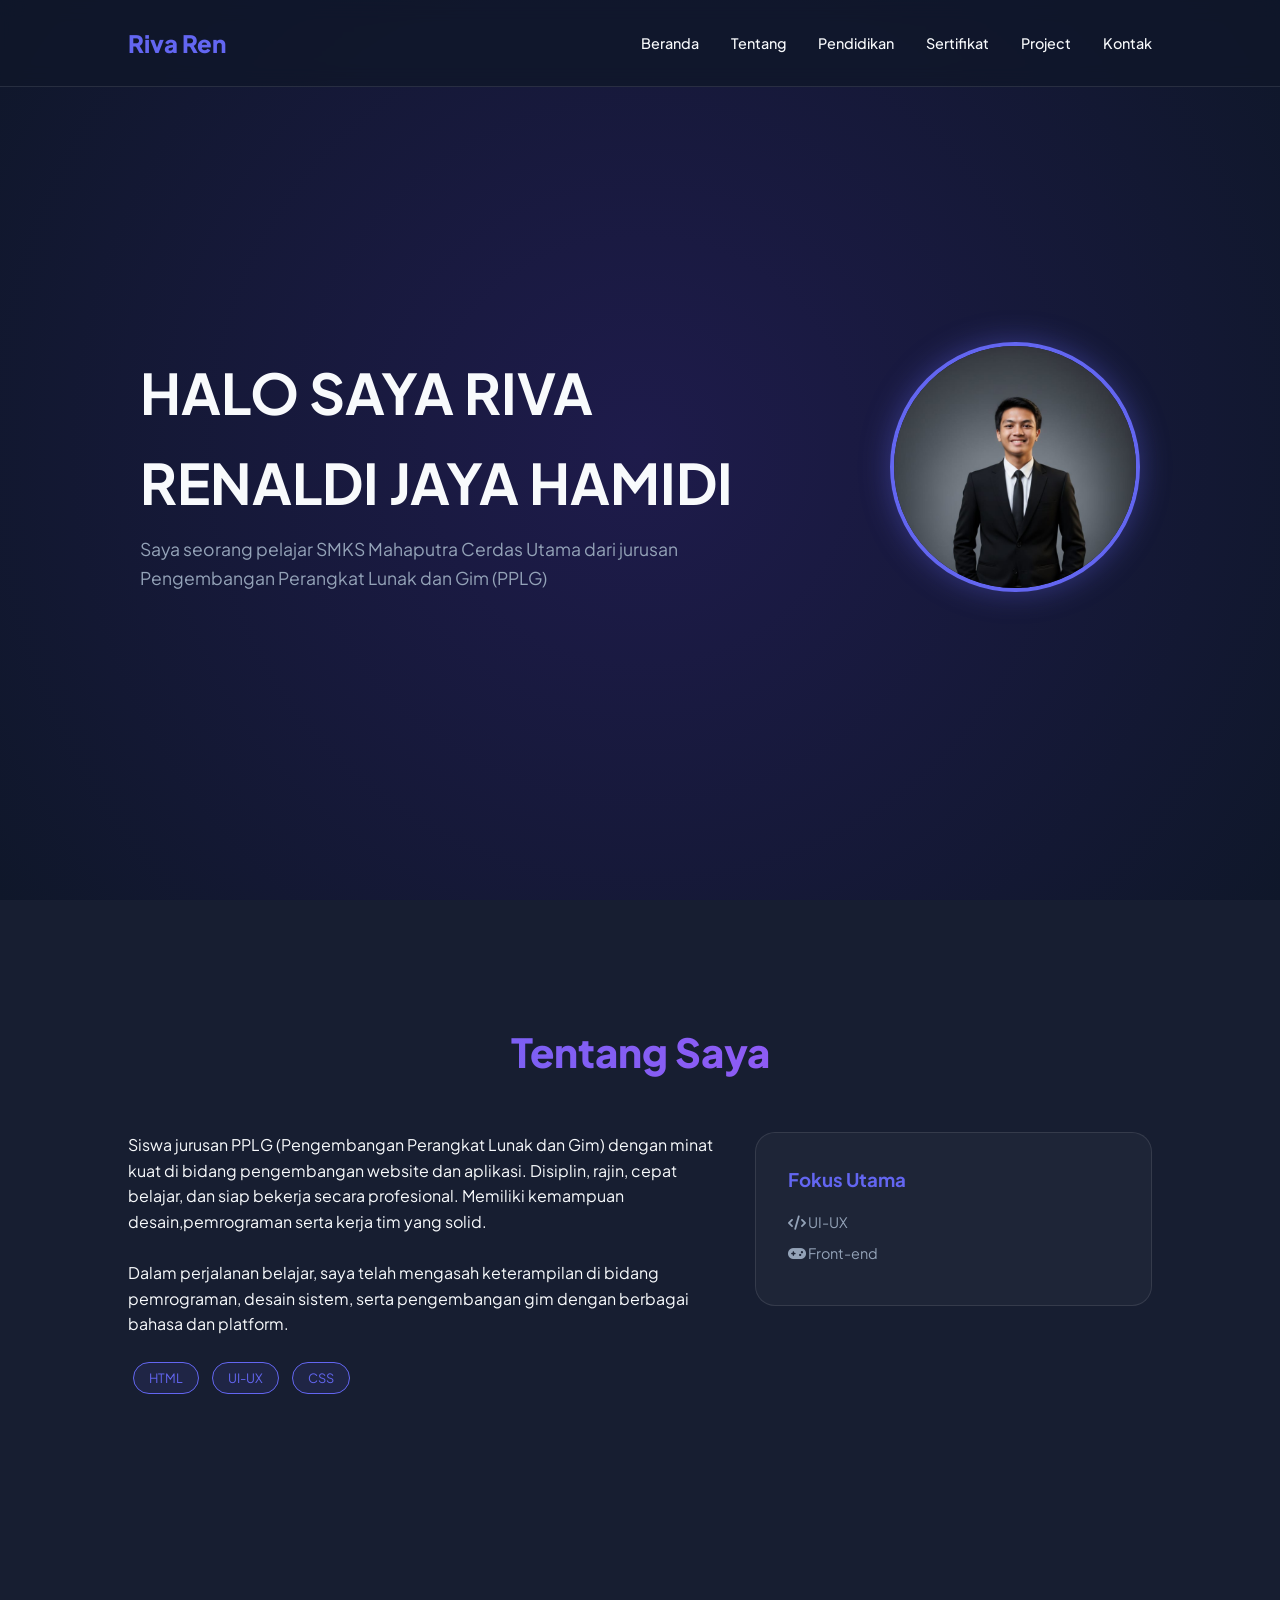
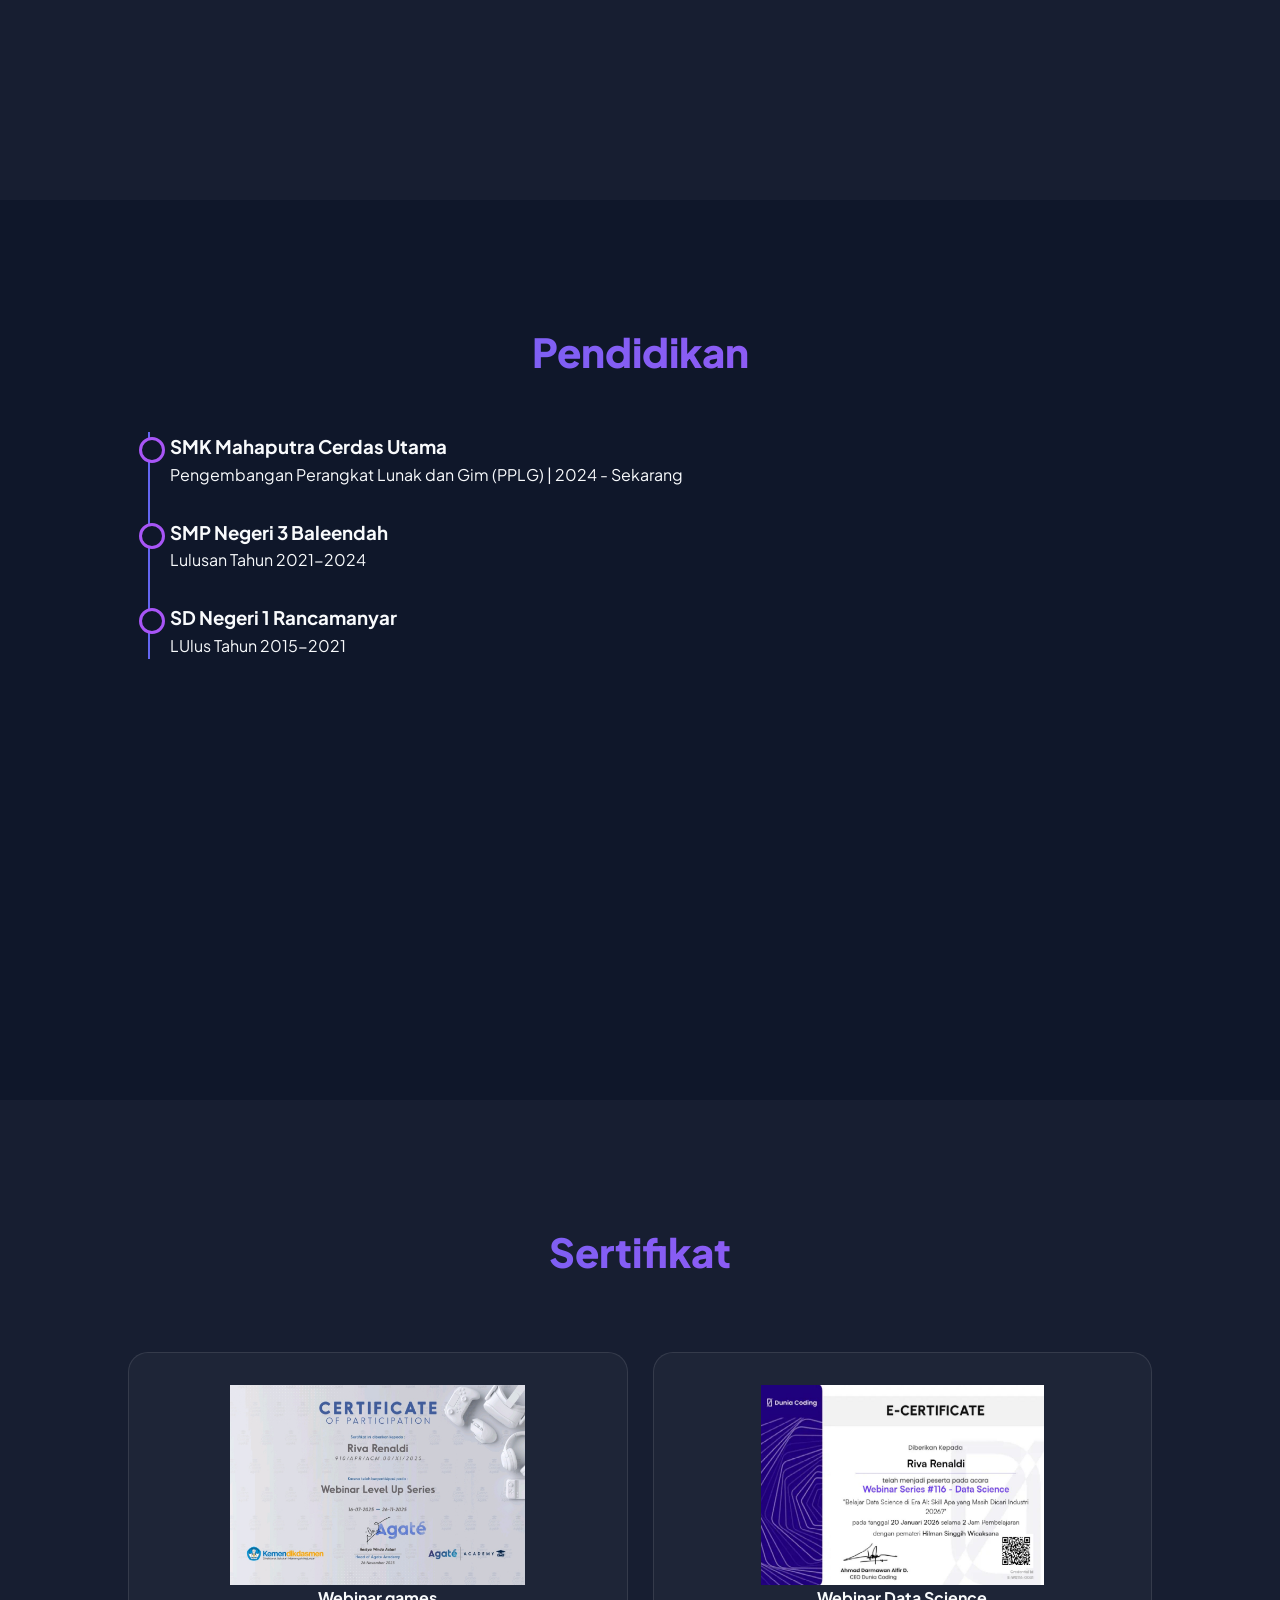
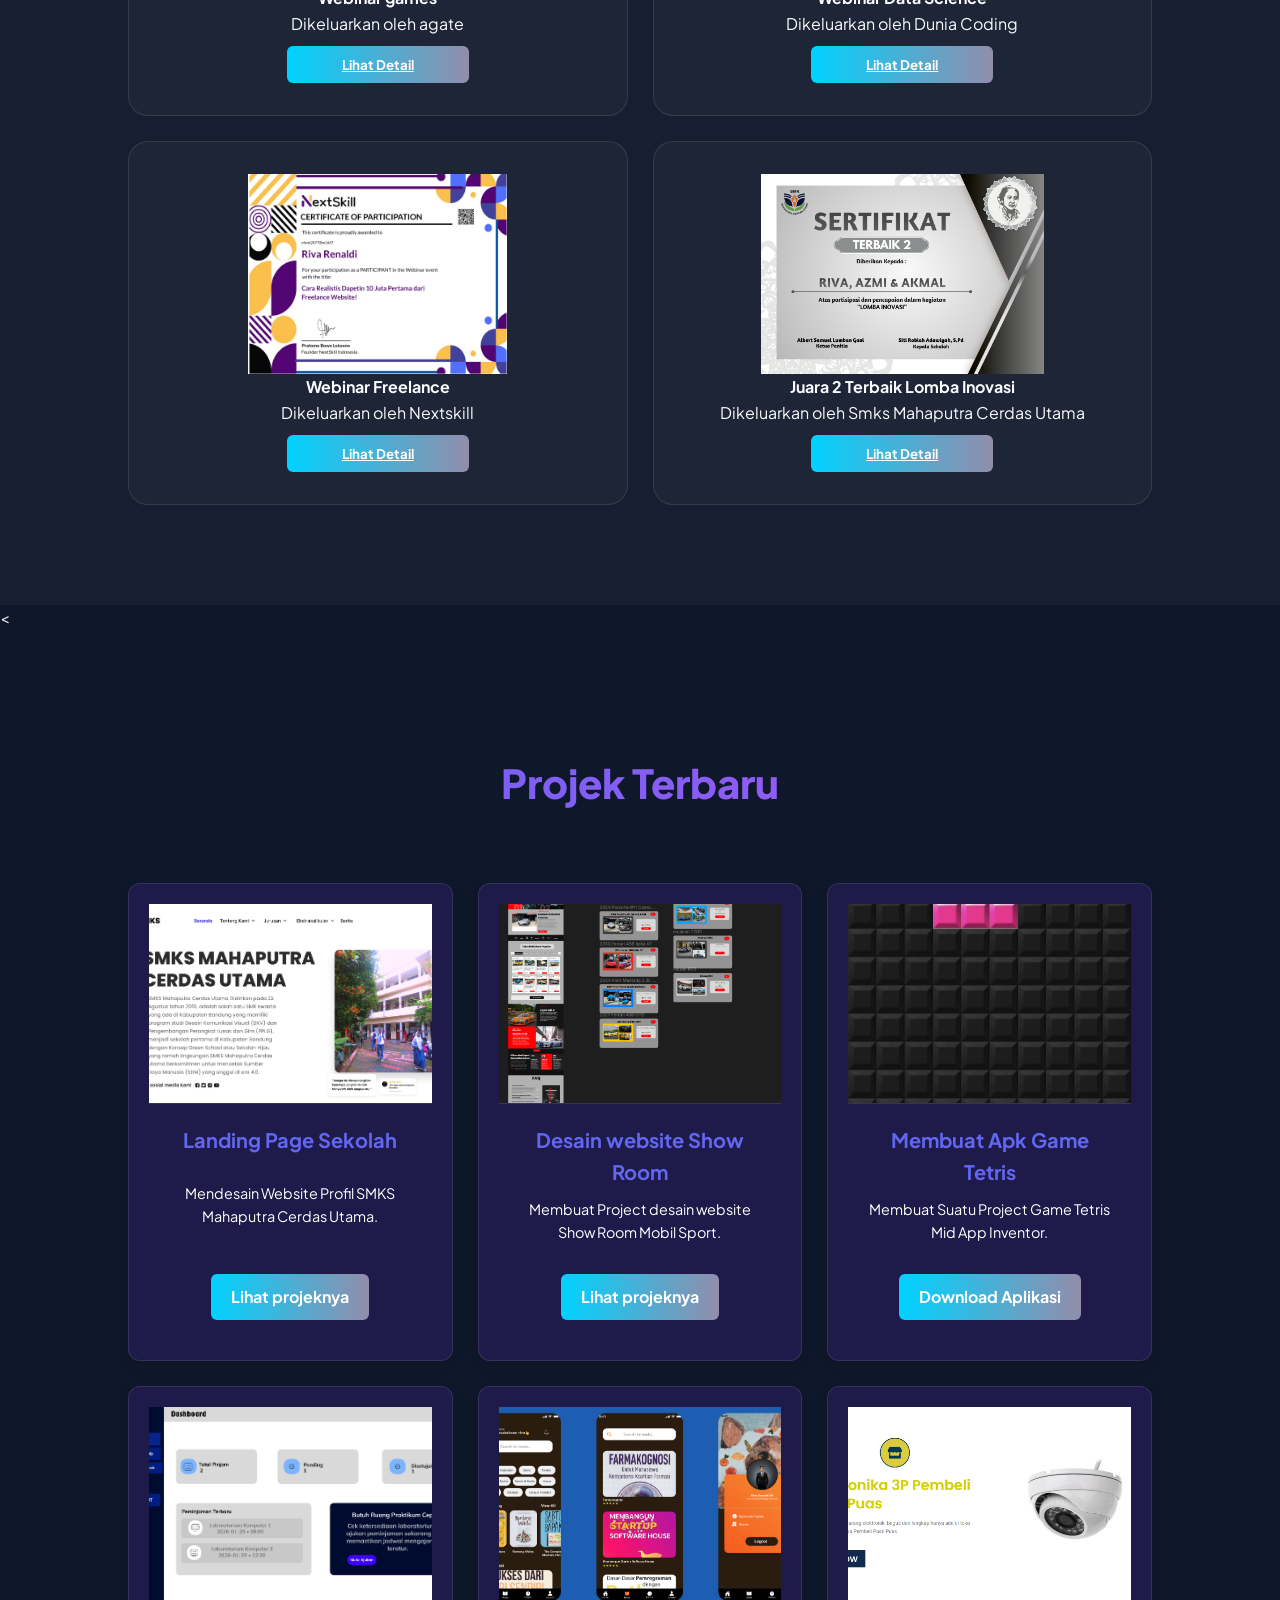
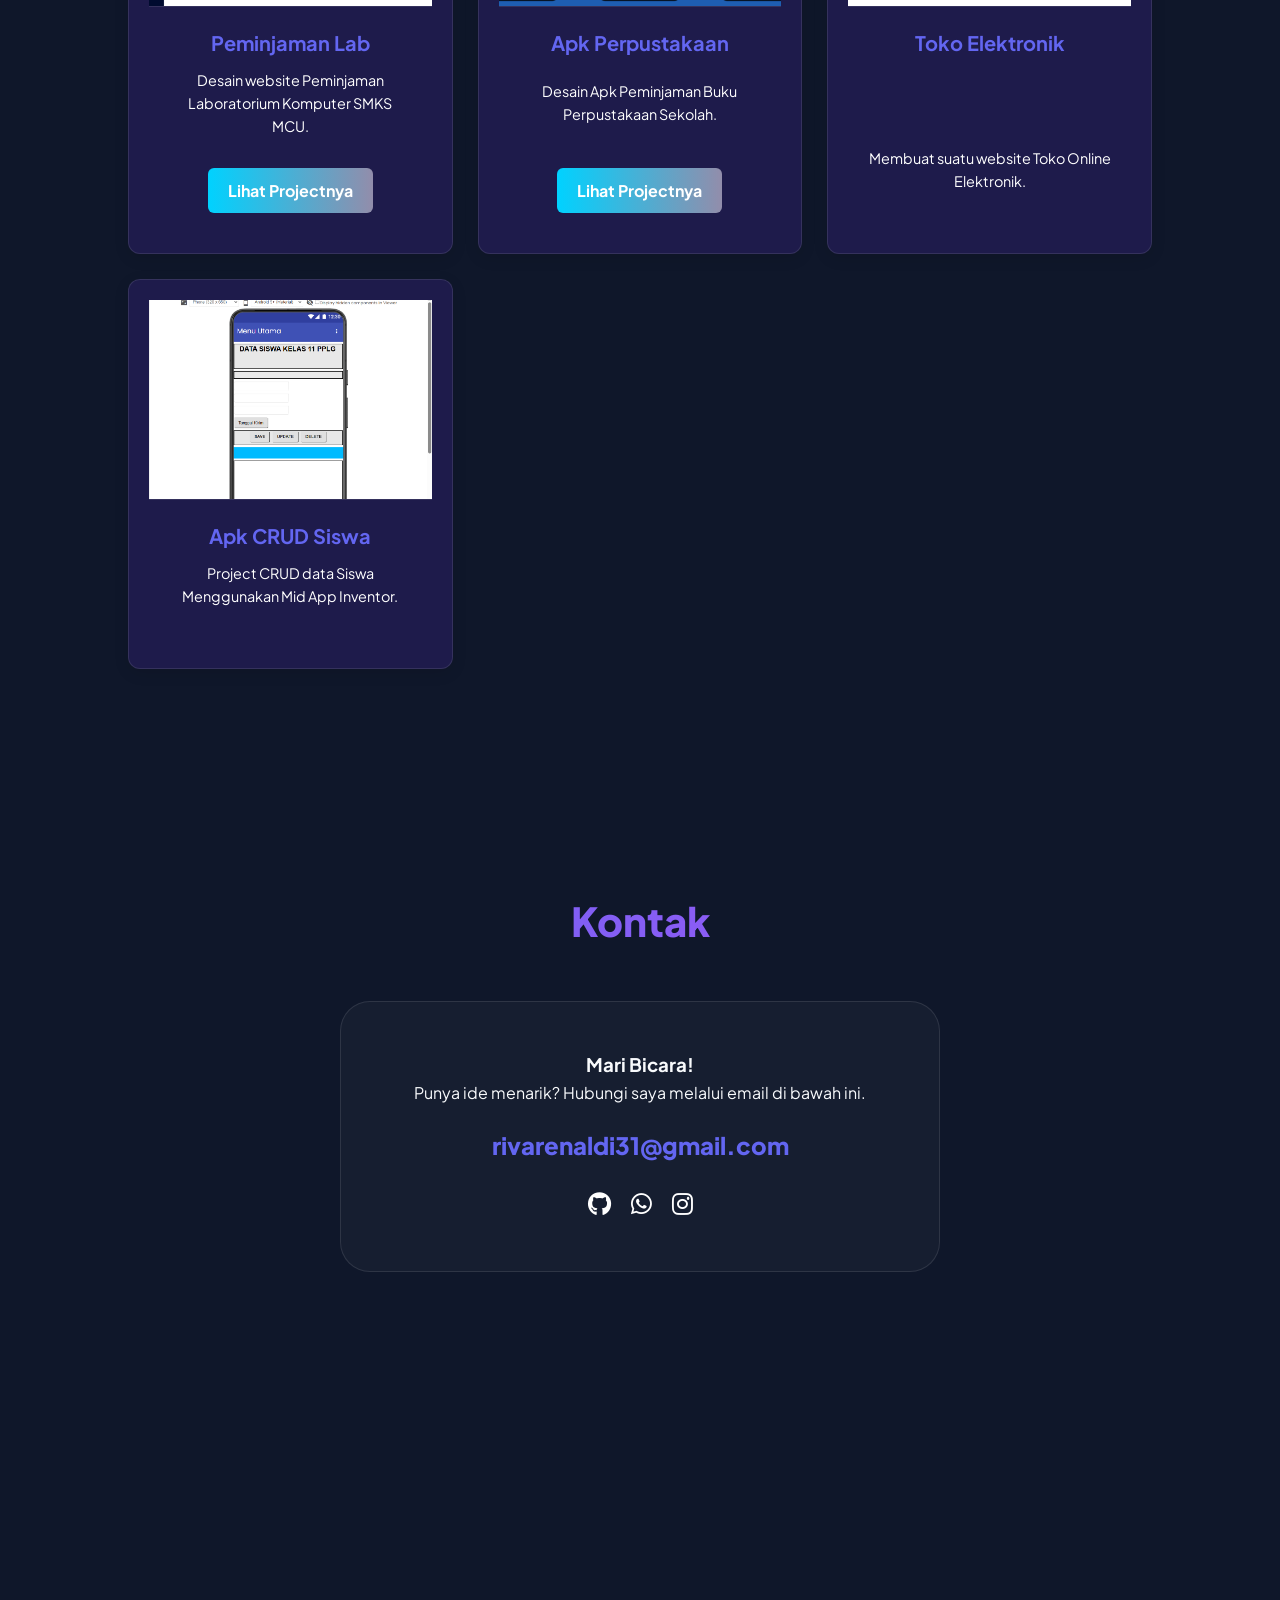
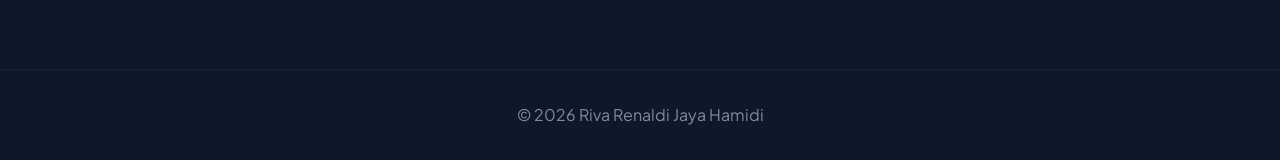
<file: index.html>
<!DOCTYPE html>
<html lang="id">
<head>
    <meta charset="UTF-8">
    <meta name="viewport" content="width=device-width, initial-scale=1.0">
    <title>Portfolio Profesional | Riva Ren</title>
    <link href="https://cdnjs.cloudflare.com/ajax/libs/font-awesome/6.4.0/css/all.min.css" rel="stylesheet">
    <link href="https://fonts.googleapis.com/css2?family=Plus+Jakarta+Sans:wght@300;400;600;800&display=swap" rel="stylesheet">
    <link rel="stylesheet" href="style.css">
</head>
<body>

    <nav>
        <div class="logo">Riva Ren</div>
        <ul class="nav-links">
            <li><a href="#beranda">Beranda</a></li>
            <li><a href="#tentang">Tentang</a></li>
            <li><a href="#pendidikan">Pendidikan</a></li>
            <li><a href="#sertifikat">Sertifikat</a></li>
            <li><a href="#project">Project</a></li>
            <li><a href="#kontak">Kontak</a></li>
        </ul>
    </nav>

   <section id="beranda">
    <div class="hero-container">
        <div class="hero-text">
            <h1>HALO SAYA RIVA RENALDI JAYA HAMIDI</h1>
            <p>Saya seorang pelajar SMKS Mahaputra Cerdas Utama dari jurusan Pengembangan Perangkat Lunak dan Gim (PPLG)</p>
        </div>
        <div class="photo-container">
            <img src="foto saya.png" alt="Foto Riva Ren">
        </div>
    </div>
</section>

    <section id="tentang">
        <h2 class="section-title">Tentang Saya</h2>
        <div class="about-grid">
            <div class="text-content">
                <p>
                   Siswa jurusan PPLG (Pengembangan Perangkat Lunak dan Gim) dengan minat kuat di bidang pengembangan website dan aplikasi. 
                   Disiplin, rajin, cepat belajar, dan siap bekerja secara profesional. Memiliki kemampuan desain,pemrograman serta kerja tim yang solid.
                </p>
                <br>
                <p>
                    Dalam perjalanan belajar, saya telah mengasah keterampilan di bidang pemrograman, desain sistem, 
                    serta pengembangan gim dengan berbagai bahasa dan platform.
                </p>
                <div style="margin-top: 20px;">
                    <span class="skill-tag">HTML</span>
                    <span class="skill-tag">UI-UX</span>
                    <span class="skill-tag">CSS</span>
                </div>
            </div>
            
            <div class="card">
                <h3 style="color: var(--primary); margin-bottom: 1rem;">Fokus Utama</h3>
                <ul style="list-style: none; font-size: 0.9rem; color: var(--slate-400);">
                    <li style="margin-bottom: 0.5rem;"><i class="fas fa-code"></i> UI-UX</li>
                    <li style="margin-bottom: 0.5rem;"><i class="fas fa-gamepad"></i> Front-end</li>
                </ul>
            </div>
        </div>
    </section>

    <section id="pendidikan">
        <h2 class="section-title">Pendidikan</h2>
        <div class="timeline">
             <div class="timeline-item">
                <h3>SMK Mahaputra Cerdas Utama </h3>
                <p>Pengembangan Perangkat Lunak dan Gim (PPLG) | 2024 - Sekarang</p>
            </div>
            <div class="timeline-item">
                <h3>SMP Negeri 3 Baleendah</h3>
                <p>Lulusan Tahun 2021-2024</p>
            </div>
            <div class="timeline-item">
                <h3>SD Negeri 1 Rancamanyar </h3>
                <p>LUlus Tahun 2015-2021</p>
            </div>
        </div>
    </section>

    <section id="sertifikat" style="background: var(--glass);">
    <h2 class="section-title">Sertifikat</h2>
    <div class="grid-project">
        <div class="card cert-card">
            <div class="cert-img-container">
                <img src="agate.jpeg" alt="Google IT Automation Certificate">
                
            </div>
        <center>
                <h4>Webinar games</h4>
                <p>Dikeluarkan oleh agate </p>
                
                <button onclick="readMore()" id="myBtn" class="btn-lihat"><a href="agate.jpeg" class=" btn-custom" target="_blank">Lihat Detail</a></button>
            <div class="cert-content">
            </div>
        </center>
        </div>

    

        <div class="card cert-card">
            <div class="cert-img-container">
                <img src="dunia coding.jpeg" alt="Responsive Web Design Certificate">
            </div>
            <div class="cert-content">
         <center>
                <h4>Webinar Data Science</h4>
                <p>Dikeluarkan oleh Dunia Coding</p>
                 <button onclick="readMore()" id="myBtn" class="btn-lihat"><a href="dunia coding.jpeg" class=" btn-custom" target="_blank">Lihat Detail</a></button>
            <div class="cert-content">
        </center>
            </div>
        </div>

         
        <div class="card cert-card">
            <div class="cert-img-container">
                <img src="nextskill.jpeg" alt="Google IT Automation Certificate">
            </div>
            <div class="cert-content">
        <center>         
                <h4>Webinar Freelance</h4>
                <p>Dikeluarkan oleh Nextskill</p>
                  <button onclick="readMore()" id="myBtn" class="btn-lihat"><a href="nextskill.jpeg" class=" btn-custom" target="_blank">Lihat Detail</a></button>
            <div class="cert-content">
        </center>
            </div>
        </div>

         <div class="card cert-card">
            <div class="cert-img-container">
                <img src="2.png" alt="Google IT Automation Certificate">
            </div>
            <div class="cert-content">
        <center>        
                <h4>Juara 2 Terbaik Lomba Inovasi</h4>
                <p>Dikeluarkan oleh Smks Mahaputra Cerdas Utama</p>
                  <button onclick="readMore()" id="myBtn" class="btn-lihat"><a href="sm" class=" btn-custom" target="_blank">Lihat Detail</a></button>
            <div class="cert-content">
        </center>
            </div> 
        </div>
    </div>
    
</section>

    <<section id="project">
    <h2 class="section-title">Projek Terbaru</h2>
    
    <div class="grid-project">
        
        <div class="card project-card">
            <div class="project-img">
                <img src="web mahput.png" alt="Landing Page Sekolah">
            </div>
            <div class="project-info">
                <h3>Landing Page Sekolah</h3>
                <p>Mendesain Website Profil SMKS Mahaputra Cerdas Utama.</p>
                <div class="btn-container">
                    <a href="https://www.figma.com/proto/Pw1wVZrSuoRRz3HZuvbgwv/TENTANG-SMKS-MAHPUT?node-id=1-13" class="btn-lihat" target="_blank">Lihat projeknya</a>
                </div>
            </div>
        </div>

        <div class="card project-card">
            <div class="project-img">
                <img src="show room (1).png" alt="Desain website Show Room">
            </div>
            <div class="project-info">
                <h3>Desain website Show Room</h3>
                <p>Membuat Project desain website Show Room Mobil Sport.</p>
                <div class="btn-container">
                    <a href="https://www.figma.com/proto/T783RobedBTJVgUJxo3NgK/riva-project-jual-mobil-sport?node-id=1-13" class="btn-lihat" target="_blank">Lihat projeknya</a>
                </div>
            </div>
        </div>

        <div class="card project-card">
            <div class="project-img">
                <img src="game.jpeg" alt="Gim Tetris">
            </div>
            <div class="project-info">
                <h3>Membuat Apk Game Tetris</h3>
                <p>Membuat Suatu Project Game Tetris Mid App Inventor.</p>
                <div class="btn-container">
                    <a href="Gametetris (3).apk" class="btn-lihat" target="_blank">Download Aplikasi</a>
                </div>
            </div>
        </div>

        <div class="card project-card">
            <div class="project-img">
                <img src="Cuplikan layar 2026-04-16 082738.png" alt="Peminjaman Lab">
            </div>
            <div class="project-info">
                <h3>Peminjaman Lab</h3>
                <p>Desain website Peminjaman Laboratorium Komputer SMKS MCU.</p>
                <div class="btn-container">
                    <a href="https://www.figma.com/proto/dGV3AJzYmlifHeYPOkmuxS/Peminjaman-leb?node-id=8-108" class="btn-lihat" target="_blank">Lihat Projectnya</a>
                </div>
            </div>
        </div>

        <div class="card project-card">
            <div class="project-img">
                <img src="perpustakaa.png" alt="Perpustakaan">
            </div>
            <div class="project-info">
                <h3>Apk Perpustakaan</h3>
                <p>Desain Apk Peminjaman Buku Perpustakaan Sekolah.</p>
                <div class="btn-container">
                    <a href="https://www.figma.com/proto/EH66l3YVS9bwxtNIPJ6YSP/Tugas-TIK?node-id=0-224" class="btn-lihat" target="_blank">Lihat Projectnya</a>
                </div>
            </div>
        </div>

        <div class="card project-card">
            <div class="project-img">
                <img src="web elektronik.png" alt="Toko Elektronik">
            </div>
            <div class="project-info">
                <h3>Toko Elektronik</h3>
                <p>Membuat suatu website Toko Online Elektronik.</p>
                </div>
        </div>

        <div class="card project-card">
            <div class="project-img">
                <img src="crud.png" alt="CRUD Data Siswa">
            </div>
            <div class="project-info">
                <h3>Apk CRUD Siswa</h3>
                <p>Project CRUD data Siswa Menggunakan Mid App Inventor.</p>
            </div>
        </div>

    </div> </section>

    <section id="kontak">
        <h2 class="section-title">Kontak</h2>
        <div class="contact-box">
            <h3>Mari Bicara!</h3>
            <p>Punya ide menarik? Hubungi saya melalui email di bawah ini.</p>
            <p style="margin: 20px 0; font-size: 1.5rem; font-weight: 800; color: var(--primary);">rivarenaldi31@gmail.com</p>
            <div style="display: flex; justify-content: center; gap: 20px; font-size: 1.5rem;">
                <a href="https://github.com/rivaren" style="color: white;"><i class="fab fa-github"></i></a>
                <a href="https://wa.me/6283865019373" style="color: white;"><i class="fab fa-whatsapp"></i></a>
                <a href="https://www.instagram.com/riva_ren_09?igsh=MWZubXZzaHU1MW9rZA==" style="color: white;"><i class="fab fa-instagram"></i></a>
            </div>
        </div>
    </section>

    <footer style="padding: 2rem; text-align: center; opacity: 0.5; border-top: 1px solid var(--glass-border);">
        <p>&copy; 2026 Riva Renaldi Jaya Hamidi</p>
    </footer>

    <script src="portofolio .js"></script>
</body>
</html>
</file>
<file: style.css>
:root {
    --primary: #6366f1;
    --secondary: #a855f7;
    --dark: #0f172a;
    --light: #f8fafc;
    --slate-400: #94a3b8;
    --glass: rgba(255, 255, 255, 0.03);
    --glass-border: rgba(255, 255, 255, 0.1);
}

* {
    margin: 0; padding: 0; box-sizing: border-box;
    font-family: 'Plus Jakarta Sans', sans-serif;
    scroll-behavior: smooth;
}

body {
    background-color: var(--dark);
    color: var(--light);
    line-height: 1.6;
    overflow-x: hidden;
}

/* --- Navigasi --- */
nav {
    position: fixed;
    top: 0; width: 100%;
    padding: 1.5rem 10%;
    display: flex; justify-content: space-between; align-items: center;
    z-index: 1000;
    background: rgba(15, 23, 42, 0.8);
    backdrop-filter: blur(10px);
    border-bottom: 1px solid var(--glass-border);
}

.logo { font-size: 1.5rem; font-weight: 800; color: var(--primary); }
.nav-links { display: flex; gap: 2rem; list-style: none; }
.nav-links a {
    color: var(--light); text-decoration: none;
    font-size: 0.9rem; font-weight: 500; transition: 0.3s;
}
.nav-links a:hover { color: var(--primary); }

/* --- Global Section --- */
section { padding: 120px 10% 80px; min-height: 100vh; }

.section-title {
    font-size: 2.5rem; 
    font-weight: 800; 
    margin-bottom: 3rem;
    text-align: center; 
    background: linear-gradient(to right, var(--primary), var(--secondary));
    
    /* Bagian yang tadi salah */
    -webkit-background-clip: text; 
    background-clip: text; /* Tambahkan ini juga untuk kompatibilitas */
    -webkit-text-fill-color: transparent;
}

/* --- 1. Beranda (Hero) --- */
#beranda {
    display: flex;
    flex-direction: column;
    justify-content: center;
    align-items: center;
    text-align: center;
    background: radial-gradient(circle at center, #1e1b4b 0%, var(--dark) 100%);
}

.photo-container {
    margin-top: 2rem;
}

.photo-container img {
    width: 180px;
    height: 180px;
    border-radius: 50%;
    object-fit: cover;
    border: 4px solid var(--primary);
    box-shadow: 0 0 20px rgba(99, 102, 241, 0.3);
}

#beranda h1 { font-size: 3.5rem; margin-bottom: 0.5rem; text-transform: uppercase; }
#beranda p { font-size: 1.1rem; color: var(--slate-400); max-width: 650px; }

/* --- 2. Tentang Saya --- */
#tentang { background: var(--glass); }
.about-grid { display: grid; grid-template-columns: 1.2fr 0.8fr; gap: 2rem; align-items: start; }

.skill-tag {
    display: inline-block; padding: 5px 15px; background: rgba(99, 102, 241, 0.1);
    color: var(--primary); border: 1px solid var(--primary);
    border-radius: 20px; font-size: 0.8rem; margin: 5px;
}

/* --- 3. Pendidikan --- */
.timeline { border-left: 2px solid var(--primary); padding-left: 20px; margin-left: 20px; }
.timeline-item { margin-bottom: 30px; position: relative; }
.timeline-item::before {
    content: ''; position: absolute; left: -31px; top: 5px;
    width: 20px; height: 20px; background: var(--dark);
    border: 3px solid var(--secondary); border-radius: 50%;
}

/* --- 4. Project & Cards --- */
.grid-project { display: grid; grid-template-columns: repeat(auto-fit, minmax(280px, 1fr)); gap: 20px; }
.card {
    background: var(--glass); border: 1px solid var(--glass-border);
    padding: 2rem; border-radius: 20px; transition: 0.3s;
}
.card:hover { transform: translateY(-10px); border-color: var(--primary); background: rgba(255,255,255,0.05); }

/* --- 5. Kontak --- */
.contact-box {
    max-width: 600px; margin: 0 auto; text-align: center;
    padding: 3rem; background: var(--glass); border-radius: 30px;
    border: 1px solid var(--glass-border);
}

/* --- Responsif --- */
@media (max-width: 768px) {
    .nav-links { display: none; }
    .about-grid { grid-template-columns: 1fr; }
    #beranda h1 { font-size: 2.2rem; }
    .photo-container img { width: 150px; height: 150px; }
}
/* --- 1. Beranda (Hero) --- */
#beranda {
    display: flex;
    justify-content: center;
    align-items: center;
    background: radial-gradient(circle at center, #1e1b4b 0%, var(--dark) 100%);
}

.hero-container {
    display: flex;
    align-items: center;
    justify-content: space-between;
    gap: 50px;
    max-width: 1000px; /* Membatasi lebar agar tidak terlalu jauh ke pinggir */
    text-align: left;  /* Teks menjadi rata kiri agar rapi di samping gambar */
}

.hero-text h1 { 
    font-size: 3.5rem; 
    margin-bottom: 0.5rem; 
    text-transform: uppercase; 
}

.hero-text p { 
    font-size: 1.1rem; 
    color: var(--slate-400); 
    max-width: 500px; 
}

.photo-container {
    margin-top: 0; /* Menghilangkan margin top yang tadi */
}

.photo-container img {
    width: 250px; /* Ukuran sedikit diperbesar agar proporsional */
    height: 250px;
    border-radius: 50%;
    object-fit: cover;
    border: 4px solid var(--primary);
    box-shadow: 0 0 30px rgba(99, 102, 241, 0.4);
}

/* --- Tambahan Responsif --- */
@media (max-width: 768px) {
    .hero-container {
        flex-direction: column-reverse; /* Gambar jadi di atas teks saat di HP */
        text-align: center;
        gap: 20px;
    }
    
    .hero-text p {
        max-width: 100%;
    }
}

/* Mengatur grid sertifikat menjadi 2 kolom */
#sertifikat .grid-project {
    display: grid;
    /* Membuat 2 kolom dengan ukuran yang sama besar */
    grid-template-columns: repeat(2, 1fr); 
    gap: 25px; /* Jarak antar kartu sertifikat */
    max-width: 100%; /* Membatasi lebar agar tidak terlalu melar ke samping */
    margin: 0 auto; /* Mengetengahkan seluruh grid */
}

/* Memastikan gambar sertifikat proporsional */
.cert-img-container {
    height: 200px; /* Kamu bisa sesuaikan tinggi ini */
    overflow: hidden;
}

.cert-img-container img {
    width: 100%;
    height: 100%;
    object-fit: contain; /* Agar gambar memenuhi kotak tanpa gepeng */
}

/* Responsif: Jika dibuka di HP, balikkan menjadi 1 kolom saja */
@media (max-width: 768px) {
    #sertifikat .grid-project {
        grid-template-columns: 1fr;
    }
}

/* --- Style Tambahan Projek --- */
.project-card {
    padding: 0; /* Menghilangkan padding card agar gambar menyentuh tepi */
    display: flex;
    grid-row-end : repeat(3, 1fr);
    flex-direction: column;
    overflow: hidden;
}

.project-img {
    width: 100%;
    height: 200px;
    overflow: hidden;
    border-bottom: 1px solid var(--glass-border);
}

.project-img img {
    width: 100%;
    height: 100%;
    object-fit: cover; /* Gambar akan memenuhi area tanpa merusak rasio */
    transition: transform 0.5s ease;
}

/* Efek zoom saat kartu di-hover */
.project-card:hover .project-img img {
    transform: scale(1.1);
}

.project-info {
    padding: 1.5rem;
}

.project-info h3 {
    color: var(--primary);
    margin-bottom: 0.5rem;
    font-size: 1.25rem;
}

.project-info p {
    font-size: 0.9rem;
    color: var(--slate-400);
}


.btn-custom {
    background: var(--accent-gradient);
    border: none;
    color: rgb(255, 255, 255);
    padding: 12px 35px;
    border-radius: 50px;
    transition: transform 0.3s ease, box-shadow 0.3s ease;
}


.project-card {
    background-color: #1a1a1a;
    color: white;
    padding: 20px;
    border-radius: 15px;
    font-family: sans-serif;
    max-width: 400px;
}

.btn-lihat {
    background: linear-gradient(to right, #00d2ff, #928dab);
    border: none;
    color: white;
    padding: 10px 25px;
    border-radius: 25px;
    cursor: pointer;
    font-weight: bold;
    margin-top: 10px;
    transition: 0.3s;
}

.btn-lihat:hover {
    opacity: 0.8;
}
/* Container Utama */
.grid-project {
    display: grid;
    /* Tampilan Desktop: 3 kolom sama rata */
    grid-template-columns: repeat(3, 1fr); 
    gap: 25px; /* Jarak antar kartu */
    padding: 20px 0;
}

/* Styling Kartu */
.project-card {
    background: #1e1b4b;
    border-radius: 12px;
    overflow: hidden;
    box-shadow: 0 4px 15px rgba(0, 0, 0, 0.1);
    display: flex;
    flex-direction: column;
    transition: transform 0.3s ease;
}

/* Efek saat mouse diarahkan ke kartu */
.project-card:hover {
    transform: translateY(-8px);
}

/* Mengatur Gambar */
.project-img img {
    width: 100%;
    height: 200px;
    object-fit: cover; /* Gambar tidak akan gepeng */
    display: block;
}

/* Area Informasi Teks */
.project-info {
    padding: 20px;
    text-align: center;
    flex-grow: 1; /* Supaya area info mengisi sisa kartu */
    display: flex;
    flex-direction: column;
    justify-content: space-between;
}

.project-info h3 {
    margin-bottom: 10px;
    font-size: 1.25rem;
}

.project-info p {
    color: #ffffff;
    font-size: 0.9rem;
    margin-bottom: 20px;
}

/* Styling Tombol */
.btn-lihat {
    display: inline-block;
    padding: 10px 20px;
    background-color: #007bff; /* Ganti warna sesuai tema kamu */
    color: #fff;
    text-decoration: none;
    border-radius: 6px;
    font-weight: bold;
    transition: background 0.3s;
}

.btn-lihat:hover {
    background-color: #0056b3;
}

/* --- RESPONSIVE BREAKPOINTS --- */

/* Tablet (Layar di bawah 1024px): Jadi 2 kolom */
@media (max-width: 1024px) {
    .grid-project {
        grid-template-columns: repeat(2, 1fr);
    }
}

/* HP (Layar di bawah 650px): Jadi 1 kolom */
@media (max-width: 650px) {
    .grid-project {
        grid-template-columns: 1fr;
    }
    
    .project-img img {
        height: 180px; /* Gambar sedikit lebih kecil di HP */
    }
}
</file>
